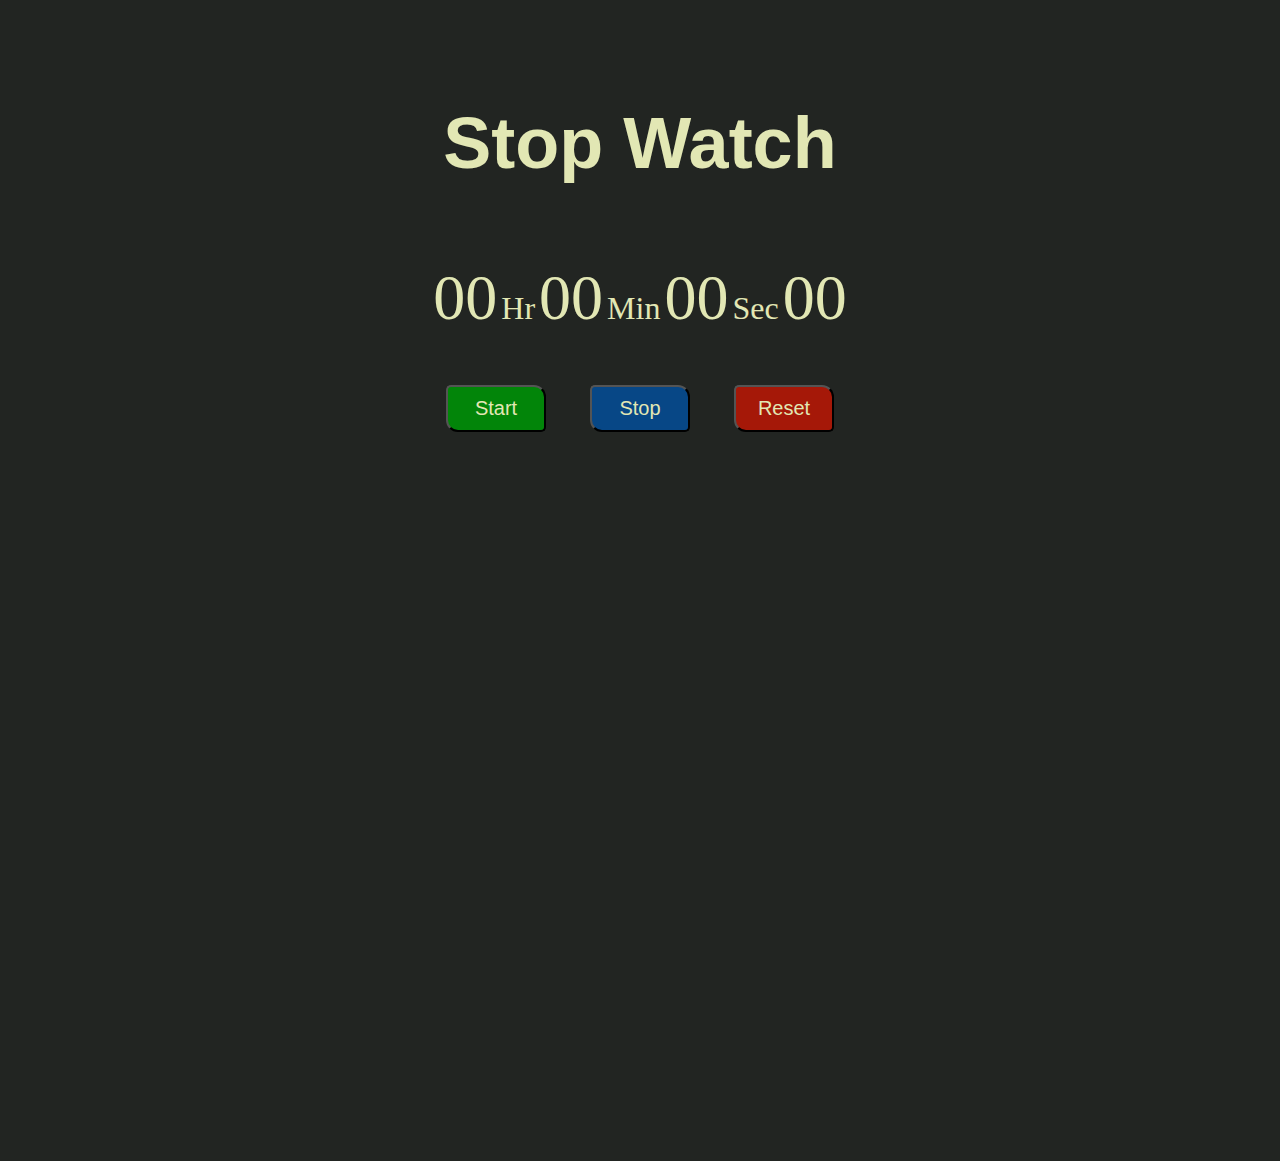
<file: PRODIGY_WD_02/index.html>
<!DOCTYPE html> 
<html lang="en"> 
	
<head> 
	<meta charset="UTF-8"> 
	<meta http-equiv="X-UA-Compatible"
		content="IE=edge"> 
	<meta name="viewport"
		content="width=device-width, initial-scale=1.0"> 
	<title> Stopwatch </title> 
	<link rel="stylesheet" href="style.css"> 
</head> 

<body> 
    <h1> 
        Stop Watch</h1>
	<div class="stopwatch"> 
		
        <div id="time"> 
            <span class="digit" id="hr"> 
                00</span> 
            <span class="txt">Hr</span> 
            <span class="digit" id="min"> 
                00</span> 
            <span class="txt">Min</span> 
            <span class="digit" id="sec"> 
                00</span> 
            <span class="txt">Sec</span> 
            <span class="digit" id="count"> 
                00</span> 
        </div>  
		<div id="buttons"> 
			<button class="btn" id="start"> 
				Start</button> 
			<button class="btn" id="stop"> 
				Stop</button> 
			<button class="btn" id="reset"> 
				Reset</button> 
		</div> 
	</div> 

	<script src="script.js"></script> 
</body> 
	
</html>
</file>
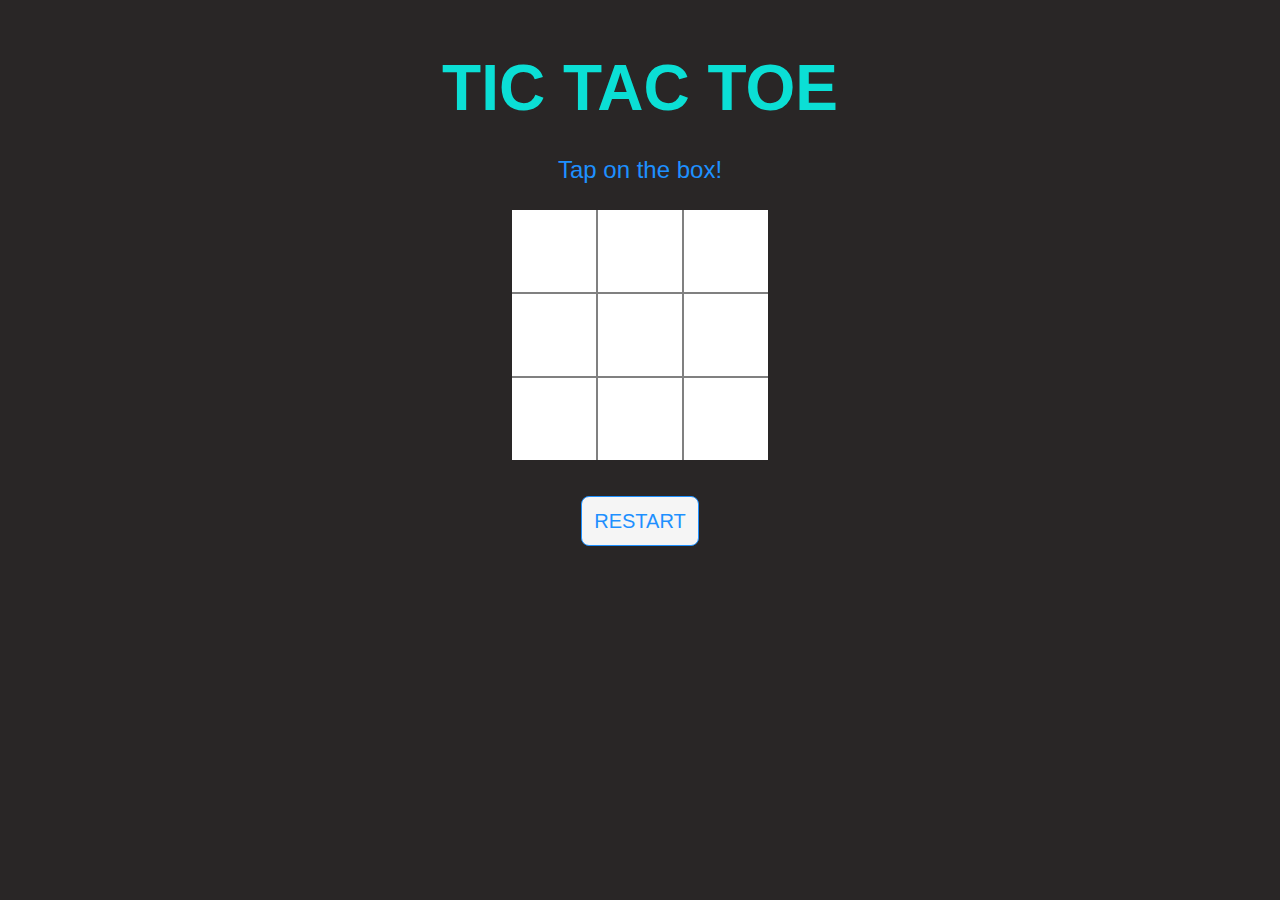
<file: PRODIGY_WD_03/index.html>
<!DOCTYPE html> 
<html> 
	
<head> 
	<meta name="viewport" content= 
		"width=device-width, initial-scale=1.0"> 
	<link rel="stylesheet" type="text/css" href="style.css"> 
	<script src="script.js"></script> 
	<title>Tic Tac Toe</title>
</head> 

<body> 
	<div id="main"> 
		<h1>TIC TAC TOE</h1> 
		<p id="ins"> 
			Tap on the box!
		</p> 
		<br><br> 
		<div class = "ui"> 
			<div class="row"> 
				<input type="text" id= "b1"
					class="box" onclick="myfunc_3(); myfunc();"
					readonly> 
				<input type="text" id= "b2"
					class="box" onclick="myfunc_4(); myfunc();"
					readonly> 
				<input type="text" id= "b3" class="box"
					onclick="myfunc_5(); myfunc();"
					readonly> 
			</div> 
			<div class="row"> 
				<input type="text" id= "b4"
					class="box" onclick="myfunc_6(); myfunc();"
					readonly> 
				<input type="text" id= "b5"
					class="box" onclick="myfunc_7(); myfunc();"
					readonly> 
				<input type="text" id= "b6"
					class="box" onclick="myfunc_8(); myfunc();"
					readonly> 
			</div> 
			<div class="row"> 
				<input type="text" id= "b7"
					class="box" onclick="myfunc_9(); myfunc();"
					readonly> 
				<input type="text" id= "b8"
					class="box" onclick="myfunc_10();myfunc();"
					readonly> 
				<input type="text" id= "b9"
					class="box" onclick="myfunc_11();myfunc();"
					readonly> 
			</div> 
		</div> 
		<br><br>
		
		<button id="but" onclick="myfunc_2()"> 
			RESTART 
		</button> 
		<br>
		<p id="print"></p> 
	</div> 
</body> 

</html>
</file>
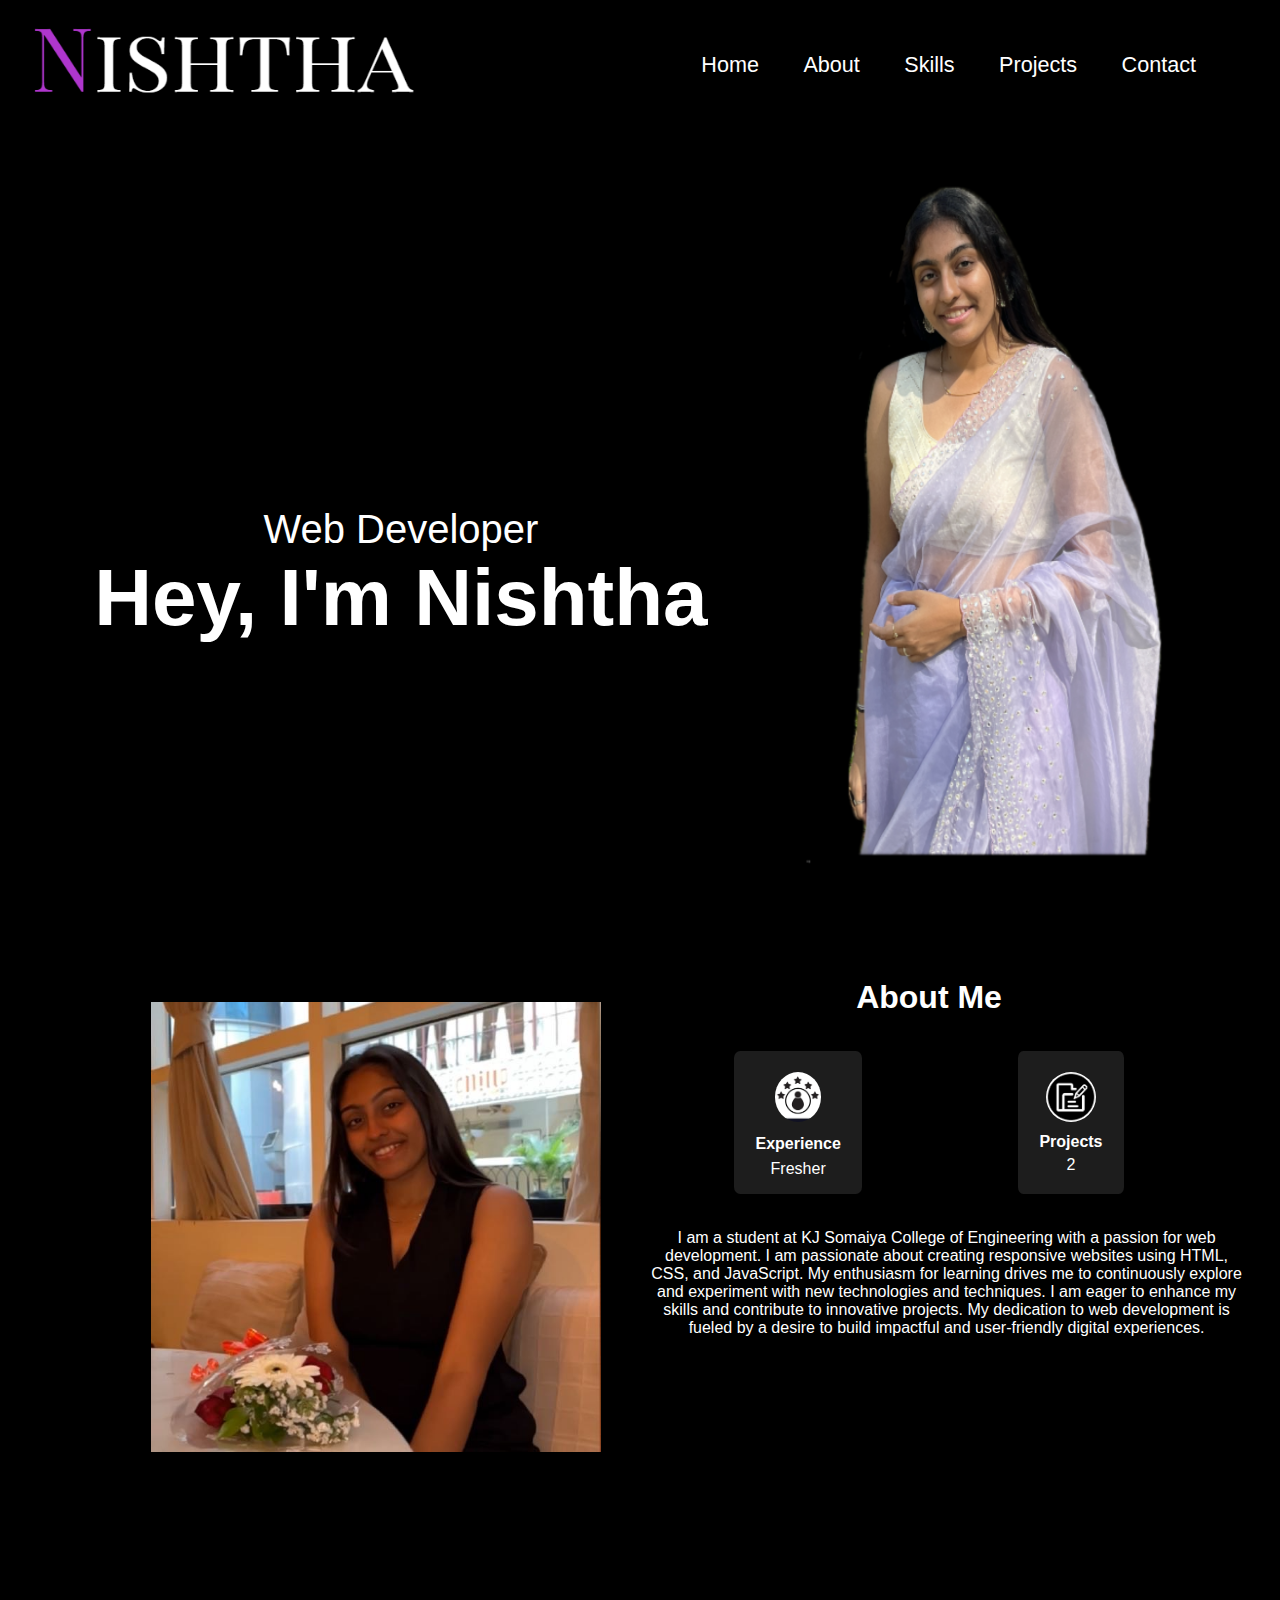
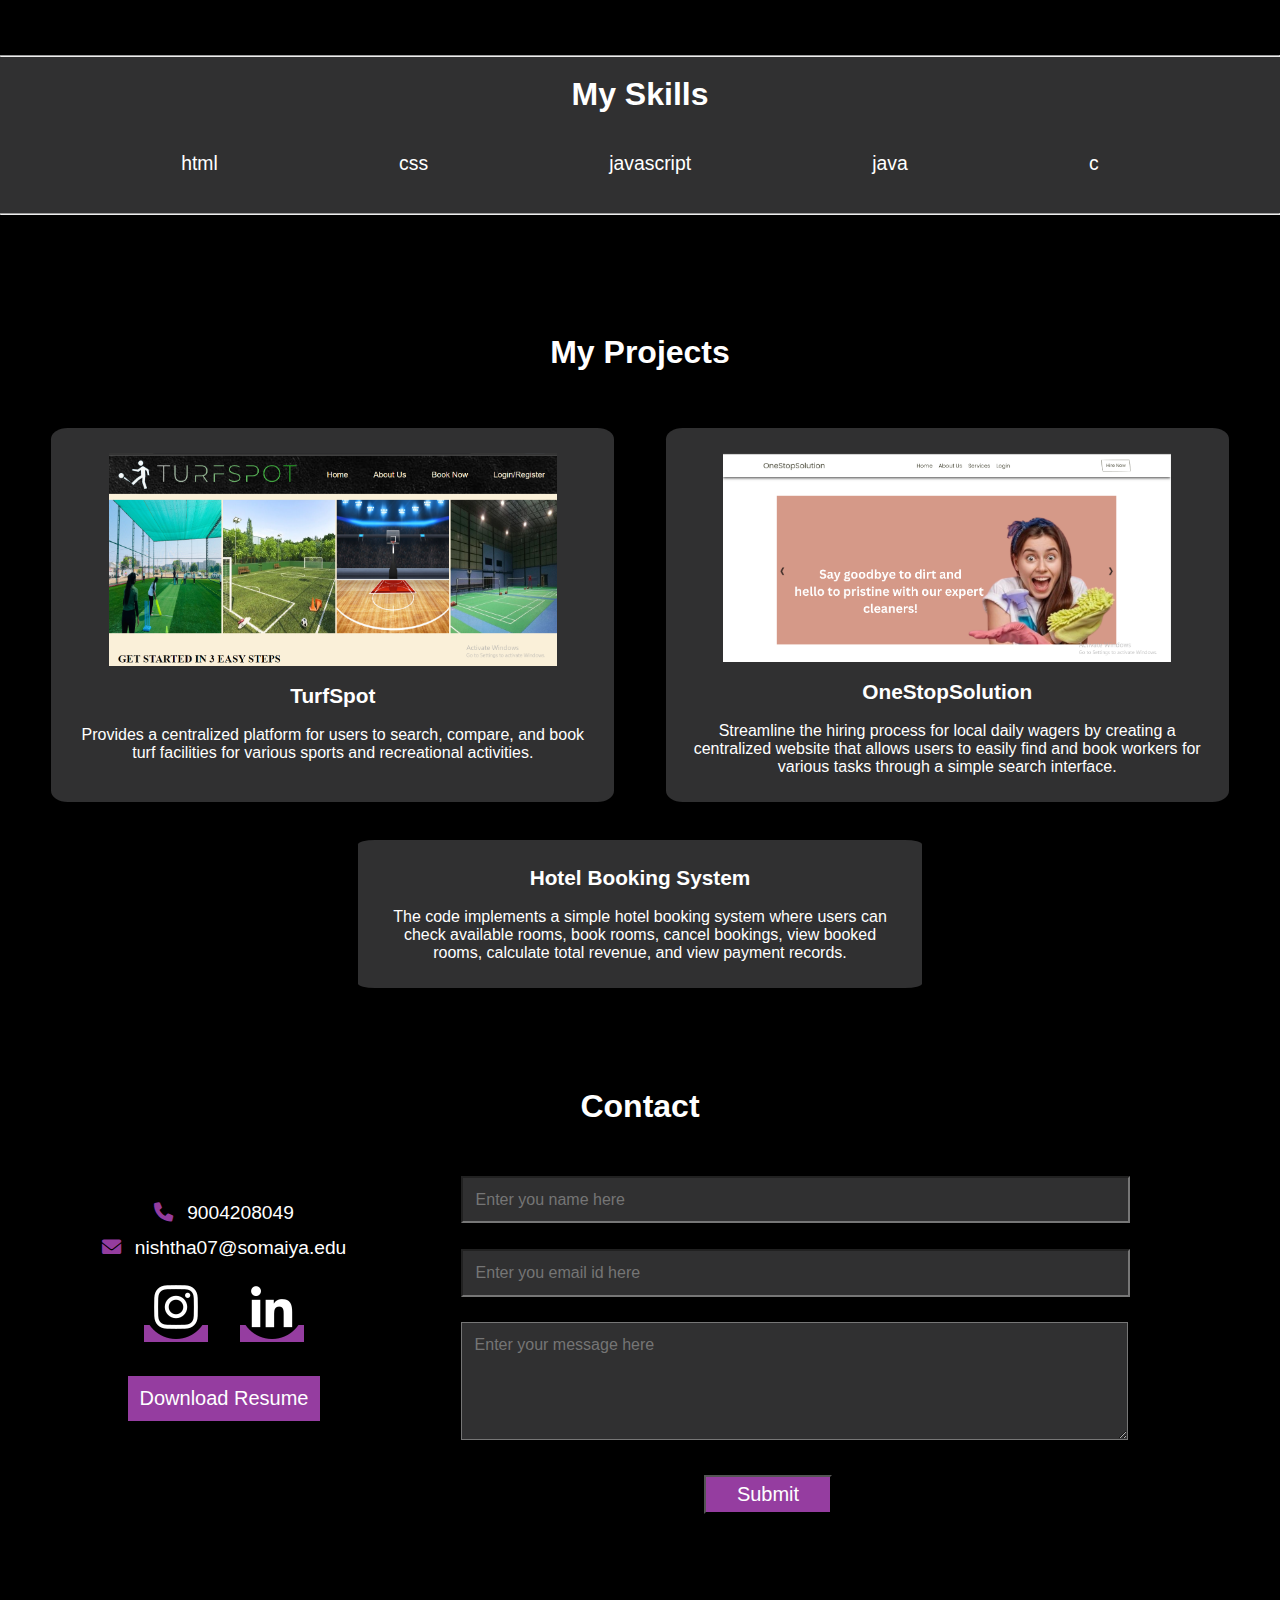
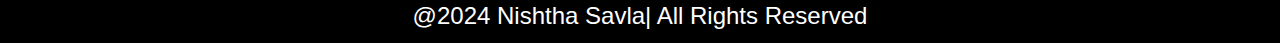
<file: PRODIGY_WD_04/index.html>
<!DOCTYPE html>
<html lang="en">
<head>
    <meta charset="UTF-8">
    <meta name="viewport" content="width=device-width, initial-scale=1.0">
    <title>Nishtha's Portfolio</title>
    <link rel="stylesheet" href="style.css">
    <link rel="stylesheet" href="https://cdnjs.cloudflare.com/ajax/libs/font-awesome/6.0.0-beta3/css/all.min.css">
</head>
<body>
    <header id="header">
        <nav>
            <img src="images/logo.png" alt="logo">
            <ul>
                <li><a href="#header">Home</a></li>
                <li><a href="#about">About</a></li>
                <li><a href="#skills">Skills</a></li>
                <li><a href="#projects">Projects</a></li>
                <li><a href="#contact">Contact</a></li>
            </ul>
        </nav>
        <div class="container">
        <div class="header-text">
            <br><br><p>Web Developer</p>
            <h1>Hey, I'm Nishtha </h1>
        </div>
        <div class="header-img">
            <img src="images/me.png" alt="Me">
        </div>
    </div>
    </header>
    <div id="about" >
        <br><br>
    <div  class="about" style="margin-top: 4%; margin-bottom: 8%;">
        <div class="container">
            <div class="abt-img">
                <img src="images/aboutme.JPG" alt="Me">
            </div>
            <div class="abt-description">
                <h2>About Me</h2>
                <div class="sub-container">
                    
                    <div class="experience">
                        <img src="images/experience.jfif" alt="">
                        <h4>Experience</h4>
                        
                        <p>Fresher</p>
                    </div>
                    <div class="experience">
                        <img src="images/project.png" alt="">
                        <h4>Projects</h4>
                        
                        <p>2</p>
                    </div>
                </div>
               <div class="aboutme"> <p>I am a student at KJ Somaiya College of Engineering with a passion for web development.
                     I am passionate about creating responsive websites using HTML, CSS, and JavaScript. 
                     My enthusiasm for learning drives me to continuously explore and experiment with new 
                     technologies and techniques. I am eager to enhance my skills and contribute to innovative 
                      projects.  My dedication to web development is fueled by a desire to build impactful and
                      user-friendly  digital experiences.</p>
            </div>
        </div></div>
        </div>
    </div>
    <div id="skills">
        <br>
        <br>
    <div class="skills" id="skills">
    <hr>
    <h2>My Skills</h2>
    <div class="container">
        
           <div>html</div>
            <div>css</div>
            <div>javascript</div>
            <div>java</div>
            <div>c</div>
        
    </div>
    <hr>
    </div>
    </div>
    <div id="projects"><br>
        <br>
    <h2 style="margin-top: 5%;" >My Projects</h2>
    <br>
    <div class="container">
       
        <div class="projects-description">
            <img src="images/turfspot.png" alt="TurfSpot">
            <br>
            <h3>TurfSpot</h3>
            <br><p>Provides a centralized platform for users
                 to search, compare, and book turf facilities for various sports and recreational activities.</p>
        </div>
        <div class="projects-description">
            <img src="images/oss.png" alt="OneStopSolution">
            <br>
            <h3>OneStopSolution</h3>
            <br><p>Streamline the hiring process for local daily wagers by creating a centralized website that 
                allows users to easily find and book workers for various tasks through a simple search interface.
            </p>
        </div>
    </div>
    </div>

    <div class="container" >
        <div class="projects-description">
            
            <h3>Hotel Booking System</h3>
            <br><p>The code implements a simple hotel booking system where
                users can check available rooms, book rooms, cancel bookings,
                view booked rooms, calculate total revenue, and view payment
                records.</p>
        </div>
    </div><br><br>
<div>
    <h2 style="margin-top: 5%; margin-bottom: 3%;" id="contact">Contact</h2>
    <div class="contactme">
            <div class="contact-left">
                    <p><i class="fa-solid fa-phone"></i> 9004208049</p>
                    <p><i class="fa-solid fa-envelope"></i> nishtha07@somaiya.edu</p>
               
                <div class="socialmedia">
                    <a href="https://www.instagram.com/nishtha.savla?igsh=MWs2NGFnbGQ2YWJ5OQ==" target="_blank">
                        <img src="images/instagram.webp" alt="instagram"></a>
                    <a href="https://www.linkedin.com/in/nishtha-savla-041b572ab?utm_source=share&
                    utm_campaign=share_via&utm_content=profile&utm_medium=ios_app" target="_blank">
                        <img src="images/linkedin.webp" alt="linkedin" ></a>
                </div>
                <a href="Resume.pdf" target="_blank" class="resume">Download Resume</a>
             </div>
                
                <div class="contact-right">
                    <form>
                        <input type="text" placeholder="Enter you name here" ><br>
                        <input type="text" placeholder="Enter you email id here"><br>
                         <textarea  placeholder="Enter your message here" rows="5"></textarea><br><br>
                        <button type="submit">Submit</button>
                    </form>
                </div>

    </div>
    <div style="text-align: center; margin-top: 1.5%; font-size: 1.5em; padding: 1%;">
        <br><br>
        @2024 Nishtha Savla| All Rights Reserved</div>
</div>


</body>
</html>
</file>
<file: PRODIGY_WD_02/style.css>
body { 
    padding: 0; 
    margin: 0; 
    font-family: fantasy; 
    background-color: rgba(12, 15, 12, 0.911); 
    color: rgb(226, 231, 180); 
} 
  
.stopwatch { 
    display: flex; 
    flex-direction: column; 
   
    align-items: center;  
    width: 100%; 
    height: 100vh; 
   
} 
  
h1 { 
    
    font-size: 4.5em;
    text-align: center; 
    font-family: 'Trebuchet MS', 'Lucida Sans Unicode', 'Lucida Grande', 'Lucida Sans', Arial, sans-serif;
    margin-bottom: 6%;
    margin-top: 8%;
} 
  
.digit { 
    
    font-size: 4em; 
} 
  
.txt { 
    font-size: 2em;  
} 
  
#buttons { 
    margin-top: 50px; 
} 
  
.btn { 
    width: 100px; 
    padding: 10px 15px; 
    margin: 0px 20px; 
    border-top-right-radius: 12px; 
    border-bottom-left-radius: 12px; 
    border-bottom-right-radius: 5px; 
    border-top-left-radius: 5px;  
    cursor: pointer; 
    font-size: 20px; 
    transition: 0.5s; 
    color: rgb(226, 231, 180); 
} 
  
#start { 
    background-color: #028509; 
} 
  
#stop { 
    background-color: #074786; 
} 
  
#reset { 
    background-color: #a51808; 
}
</file>
<file: PRODIGY_WD_03/style.css>
body{
	background-color: rgb(41, 38, 38);
	color: beige;
	font-family: 'Trebuchet MS', 'Lucida Sans Unicode', 'Lucida Grande', 'Lucida Sans', Arial, sans-serif;
}
h1 { 
	color: rgb(11, 223, 213); 
	margin-bottom: 2.5%; 
	margin-top: 4%;
	font-size: 4em;
} 
p { 
	margin-bottom: -10px; 
	font-size: 1.5em;
} 
.ui { 
	display: flex; 
	flex-direction: column; 
	align-items: center; 
} 
.row { 
	display: flex; 
} 
.box { 
	border: none; 
	width: 80px; 
	height: 80px; 
	display: flex; 
	align-items: center; 
	justify-content: center; 
	font-size: 24px; 
	text-align: center; 
	cursor: pointer; 
	color: aqua;
} 
.box:active { 
	outline: none; 
} 

#b1{ 
	border-bottom: 1px solid gray; 
	border-right: 1px solid gray; 
} 

#b2 { 
	border-bottom: 1px solid gray; 
	border-right: 1px solid gray; 
	border-left: 1px solid gray; 
} 

#b3 { 
	border-bottom: 1px solid gray; 
	border-left: 1px solid gray; 
} 

#b4 { 
	border-top: 1px solid gray; 
	border-bottom: 1px solid gray; 
	border-right: 1px solid gray; 
} 
	
#b5 { 
	border: 1px solid gray; 
} 

#b6 { 
	border-top: 1px solid gray; 
	border-bottom: 1px solid gray; 
	border-left: 1px solid gray; 
} 

#b7 { 
	border-top: 1px solid gray; 
	border-right: 1px solid gray; 
} 

#b8 { 
	border-top: 1px solid gray; 
	border-right: 1px solid gray; 
	border-left: 1px solid gray; 
} 

#b9 { 
	border-top: 1px solid gray; 
	border-left: 1px solid gray; 
} 

#but { 
	box-sizing: border-box; 
	padding: 1%;
	border: 1px solid dodgerblue; 
	margin-left: auto; 
	border-radius: 8px; 
	font-family: Verdana, 
		Geneva, Tahoma, sans-serif; 

	background-color: whitesmoke; 
	color: dodgerblue; 
	font-size: 20px; 
	cursor: pointer; 
} 

#print { 
	font-family: Verdana, 
		Geneva, Tahoma, sans-serif; 
	color: dodgerblue; 
	font-size: 20px; 
} 

#main { 
	text-align: center; 
} 

#ins { 
	font-family: Verdana,Geneva, 
					Tahoma, sans-serif; 
	color: dodgerblue; 
}
</file>
<file: PRODIGY_WD_04/style.css>
*{
    margin: 0%;
    padding: 0;
    font-family: -apple-system, BlinkMacSystemFont, "Segoe UI", Roboto, "Helvetica Neue", Arial, sans-serif;
    color: white;
    text-align: center;
}
html{
    scroll-behavior: smooth;
}

body{
    background-color: black; 
}
a{
    text-decoration: none;
}
h2{
    font-size: 2em;
}
h3{
    font-size: 1.3em;
}
nav {
    
   display: flex;
   justify-content: space-between;
   align-items: center;
   padding-right: 5%;
   background-color: black;
   
}

nav img{
    background-size: cover;
    width: 50vh;
    height: 2%;
    padding: 0;
    margin-left: 0;
}
nav ul li{
    display: inline-block;
    list-style: none;
    margin:10px 20px ;
    font-size: 1.35rem;
    
    
}
nav a:hover{
    transition: 0.25s;
    transition-timing-function: ease-in;
    box-shadow: 0 3.5px 0 rgba(226, 93, 243, 0.658);
     
}
.container{
    margin-top: 3%;
    display: flex;
    justify-content: space-evenly;
}
.header-text{
    display: flex;
    justify-content: center;
    align-items: center;
    flex-direction: column;
    font-size: 2.5rem;
}
.header-img img{
    height: 80vh;
    width: 30vw;
}
.abt-img img{
    height: 50vh;
    padding: 5%;
}
.abt-img{
    margin-left: 10%;

}
.sub-container{
    display: flex;
    justify-content: space-evenly;
    margin-top: 5%;
    margin-bottom: 5%;
}
.experience{
    background-color: rgb(29, 29, 29);
    border-radius: 5%;
    padding: 3%;
    height: 100px;
    
}
.sub-container img{
    border-radius: 50%;
    height: 50%;
    margin-bottom: 10%;

}
.sub-container h4{
    margin-bottom: 8%;
}

.aboutme{
    margin-left: 10%;
    margin-right: 5%;
}
.skills{
    background-color: rgb(48, 48, 49);
    
}
.skills div{
    font-size: 1.1em;
}

hr{
    margin-top: 3%;
    margin-bottom: 1.5%;
}

 .projects-description{
    background-color: rgb(48, 48, 49);
    padding: 2%;
    border-radius: 3%;
    /* margin: 3%; */
    width: 40vw;
    display: flex;
    align-items: center;
    flex-direction: column;
} 
.projects-description img{
   width: 35vw;
}

.contactme{
    display: flex;

}
.contact-left{
    flex-basis: 35%;
    margin-top: 2.5%;
    
}
.contact-right{
    flex-basis: 50%;
    
}

.contact-left p i{
    color: rgba(226, 93, 243, 0.658);
    margin-right: 2%;
}

.contact-left a{
   background-color: rgba(226, 93, 243, 0.658);
}
.contact-left a:hover{
    background-color:  rgb(48, 48, 49);
    opacity: 0.7;
}
.contact-left p {
    font-size: 1.2em;
    padding: 1.5%;
    
}
.socialmedia{
    margin-bottom: 10%;
    margin-top: 2%;
    
}
.socialmedia a{
    margin: 3%;
}
.resume{
    padding: 2.5%;
    font-size: 1.25em;
}

.contact-right button{
    background-color: rgba(226, 93, 243, 0.658);
    padding-top: 1%;
    padding-bottom: 1%;
    width: 20%;
    font-size: 1.25em;
}
.contact-right button:hover{
    background-color:  rgb(48, 48, 49);
    opacity: 0.7;
    
}

form input, textarea{
    background-color:  rgb(48, 48, 49) ;
    width: 100%;
    text-align: start;
    padding: 2%;
    margin: 2%;
    font-size: 1em;
    outline: none;
}
form input:focus, textarea:focus{
    transition: 0.25s;
    transition-timing-function: ease-in-out;
    box-shadow: 0 3.5px 0 rgba(226, 93, 243, 0.658);
}
</file>
